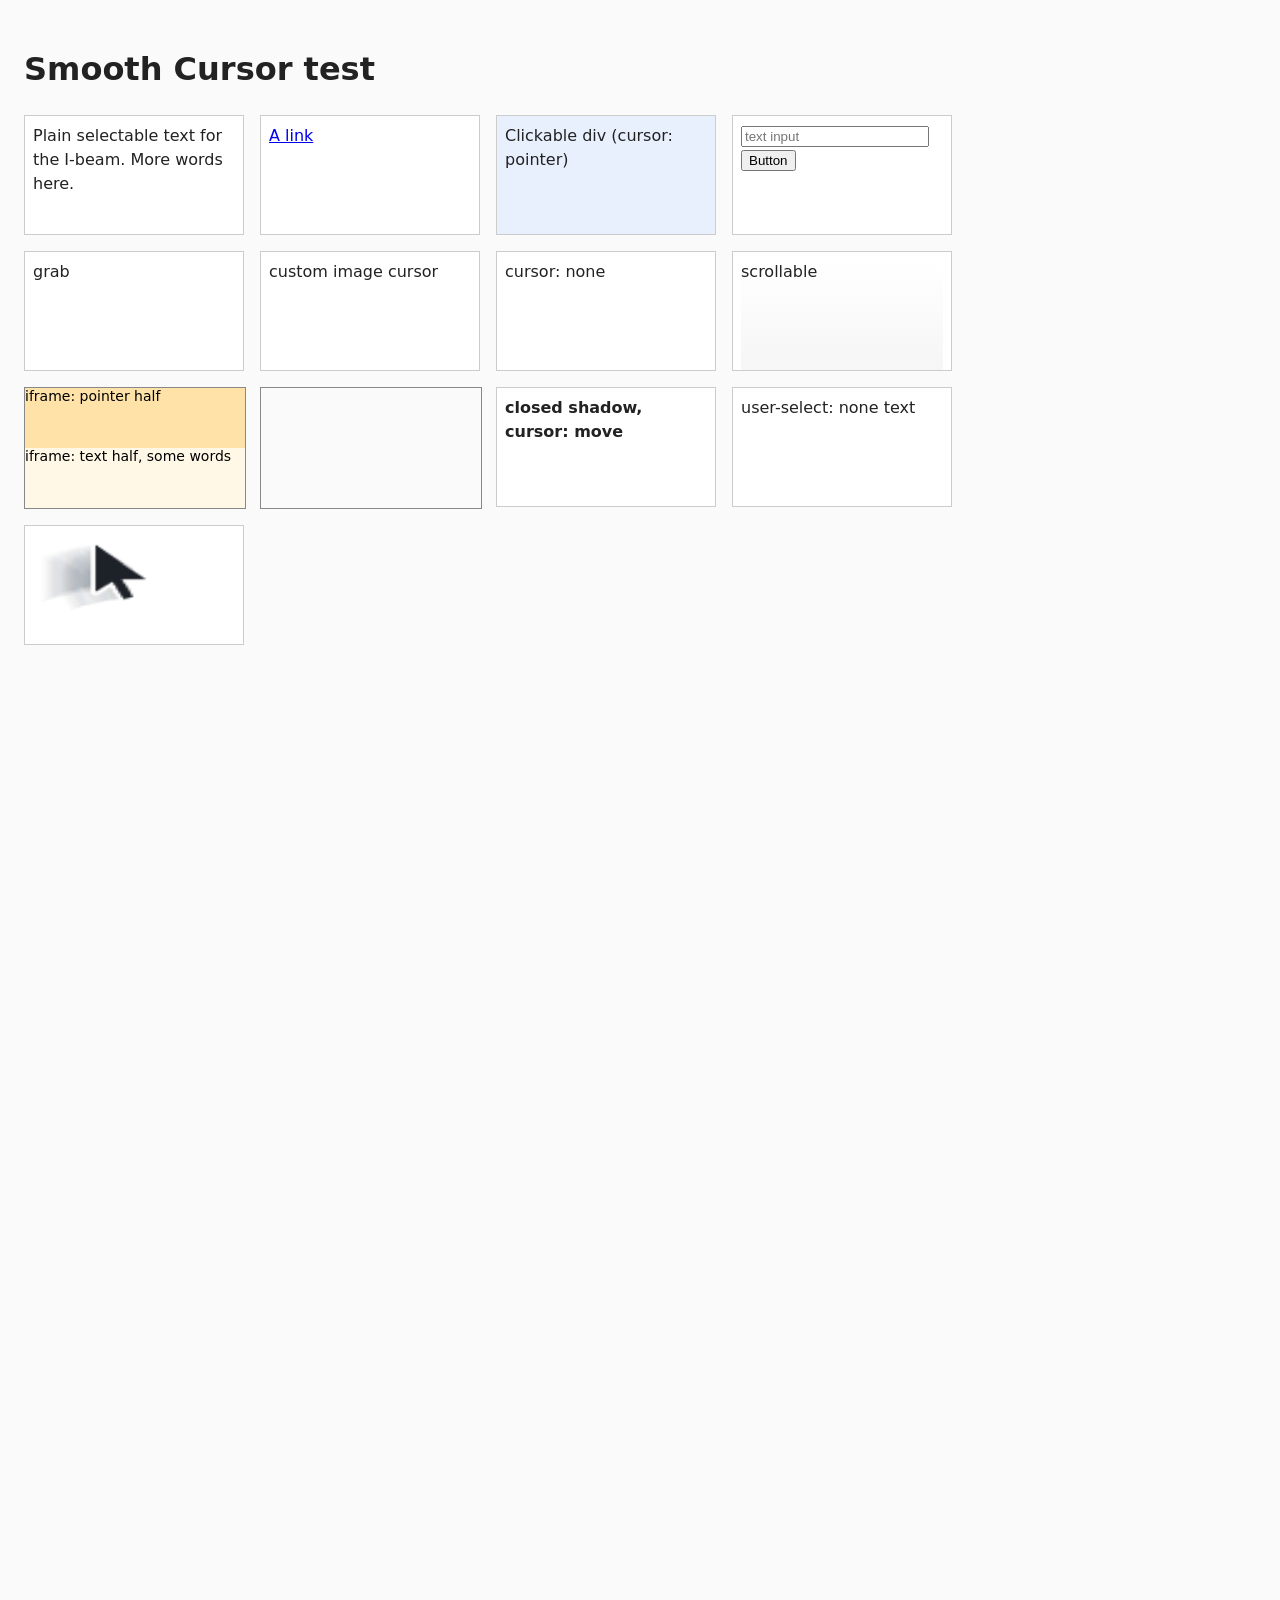
<file: dev/test/index.html>
<!doctype html>
<html lang="en"><head><meta charset="utf-8"><title>Smooth Cursor test page</title>
<style>
  body { font: 16px/1.5 system-ui, sans-serif; margin: 0; padding: 24px; background: #fafafa; color: #222; }
  .grid { display: grid; grid-template-columns: repeat(4, 220px); gap: 16px; }
  .cell { height: 120px; border: 1px solid #ccc; background: #fff; padding: 8px; box-sizing: border-box; }
  .btn { cursor: pointer; background: #e8f0fe; }
  .grab { cursor: grab; }
  .img { cursor: url("data:image/svg+xml,%3Csvg xmlns='http://www.w3.org/2000/svg' width='24' height='24'%3E%3Ccircle cx='12' cy='12' r='10' fill='%23e33'/%3E%3C/svg%3E") 12 12, auto; }
  .none { cursor: none; }
  .scroll { overflow: auto; }
  .scroll div { height: 400px; background: linear-gradient(#fff, #ddd); }
  iframe { width: 220px; height: 120px; border: 1px solid #888; }
  .tall { height: 1600px; }
</style></head>
<body>
<h1>Smooth Cursor test</h1>
<div class="grid">
  <div class="cell" id="text">Plain selectable text for the I-beam. More words here.</div>
  <a class="cell" id="link" href="#x" style="display:block">A link</a>
  <div class="cell btn" id="btn"><span id="btnInner">Clickable div (cursor: pointer)</span></div>
  <div class="cell"><input id="input" placeholder="text input" style="width:180px"><button id="button">Button</button></div>
  <div class="cell grab" id="grab">grab</div>
  <div class="cell img" id="img">custom image cursor</div>
  <div class="cell none" id="none">cursor: none</div>
  <div class="cell scroll" id="scroll"><div>scrollable</div></div>
  <iframe id="same" src="frame.html"></iframe>
  <iframe id="cross" src="http://127.0.0.1:8802/frame.html"></iframe>
  <div class="cell" id="shadowHost"></div>
  <div class="cell" style="user-select:none" id="nosel">user-select: none text</div>
  <div class="cell"><object id="obj" data="obj.png" type="image/png" width="120" height="80"></object></div>
</div>
<div class="tall"></div>
<script>
  document.getElementById('shadowHost').attachShadow({ mode: 'closed' }).innerHTML =
    '<style>b{cursor:move;display:block;height:100px}</style><b id="sb">closed shadow, cursor: move</b>';
</script>
</body></html>
</file>
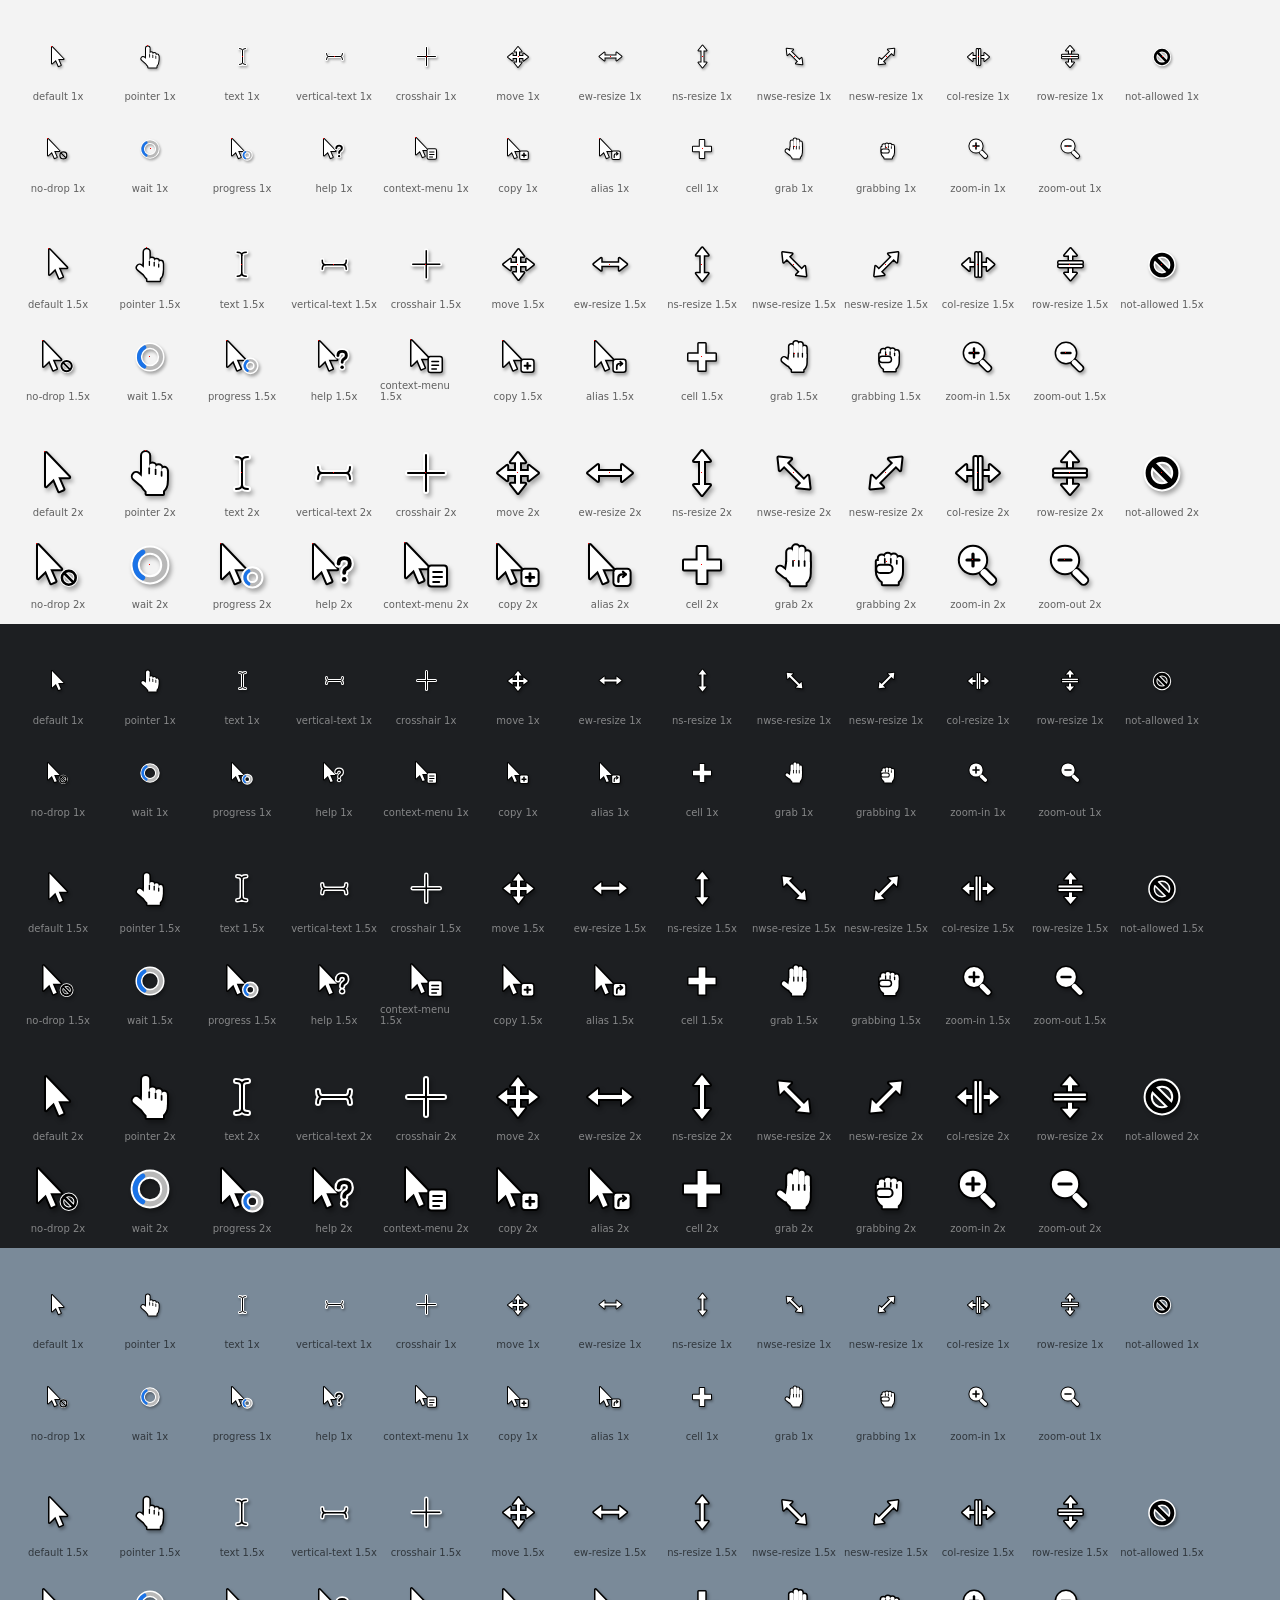
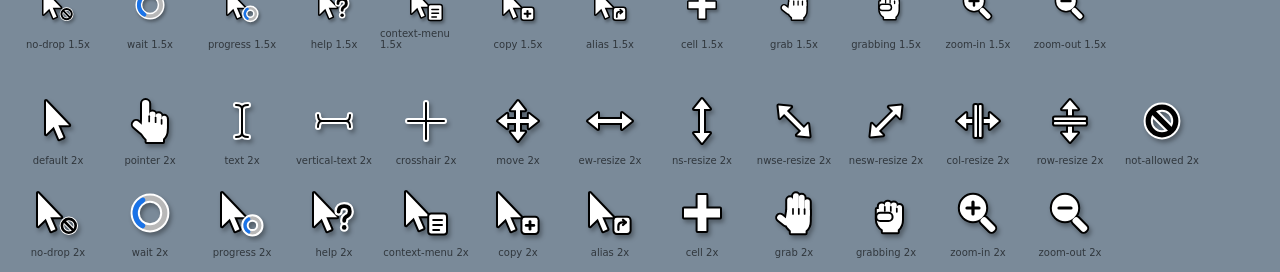
<file: dev/cursor-sheet.html>
<!doctype html>
<html><head><meta charset="utf-8"><title>Cursor sheet</title>
<style>
  body { margin: 0; font: 12px system-ui; background: #f3f3f3; }
  .row { display: flex; flex-wrap: wrap; gap: 0; padding: 12px; }
  .row.dark { background: #1d1f22; color: #ccc; }
  .row.mid { background: #7a8a99; }
  figure { margin: 0; width: 92px; height: 92px; display: grid; place-items: center; position: relative; }
  figcaption { position: absolute; bottom: 2px; font-size: 10px; opacity: .6; }
  canvas { image-rendering: pixelated; }
  .hot { position: absolute; width: 1px; height: 1px; background: red; }
</style></head>
<body>
<div id="out"></div>
<script src="../src/shared/constants.js"></script>
<script src="../src/shared/cursors.js"></script>
<script>
  const SC = self.SmoothCursor;
  const dpr = devicePixelRatio;
  const out = document.getElementById('out');
  const scales = (new URLSearchParams(location.search).get('s') || '1,1.5,2').split(',').map(Number);
  for (const bg of ['', 'dark', 'mid']) {
    for (const s of scales) {
      const row = document.createElement('div'); row.className = 'row ' + bg;
      for (const k of SC.CURSOR_KINDS) {
        const sp = SC.getSprite(k, s * dpr, 300);
        const f = document.createElement('figure');
        const c = document.createElement("canvas"); c.width = sp.canvas.width; c.height = sp.canvas.height; c.getContext("2d").drawImage(sp.canvas, 0, 0); c.style.width = c.width / dpr + 'px'; c.style.height = c.height / dpr + 'px';
        const wrap = document.createElement('div'); wrap.style.position = 'relative';
        wrap.appendChild(c);
        if (!bg) { const h = document.createElement('div'); h.className = 'hot'; h.style.left = sp.hx / dpr + 'px'; h.style.top = sp.hy / dpr + 'px'; wrap.appendChild(h); }
        f.appendChild(wrap);
        const cap = document.createElement('figcaption'); cap.textContent = k + ' ' + s + 'x'; f.appendChild(cap);
        row.appendChild(f);
      }
      out.appendChild(row);
    }
  }
</script>
</body></html>
</file>
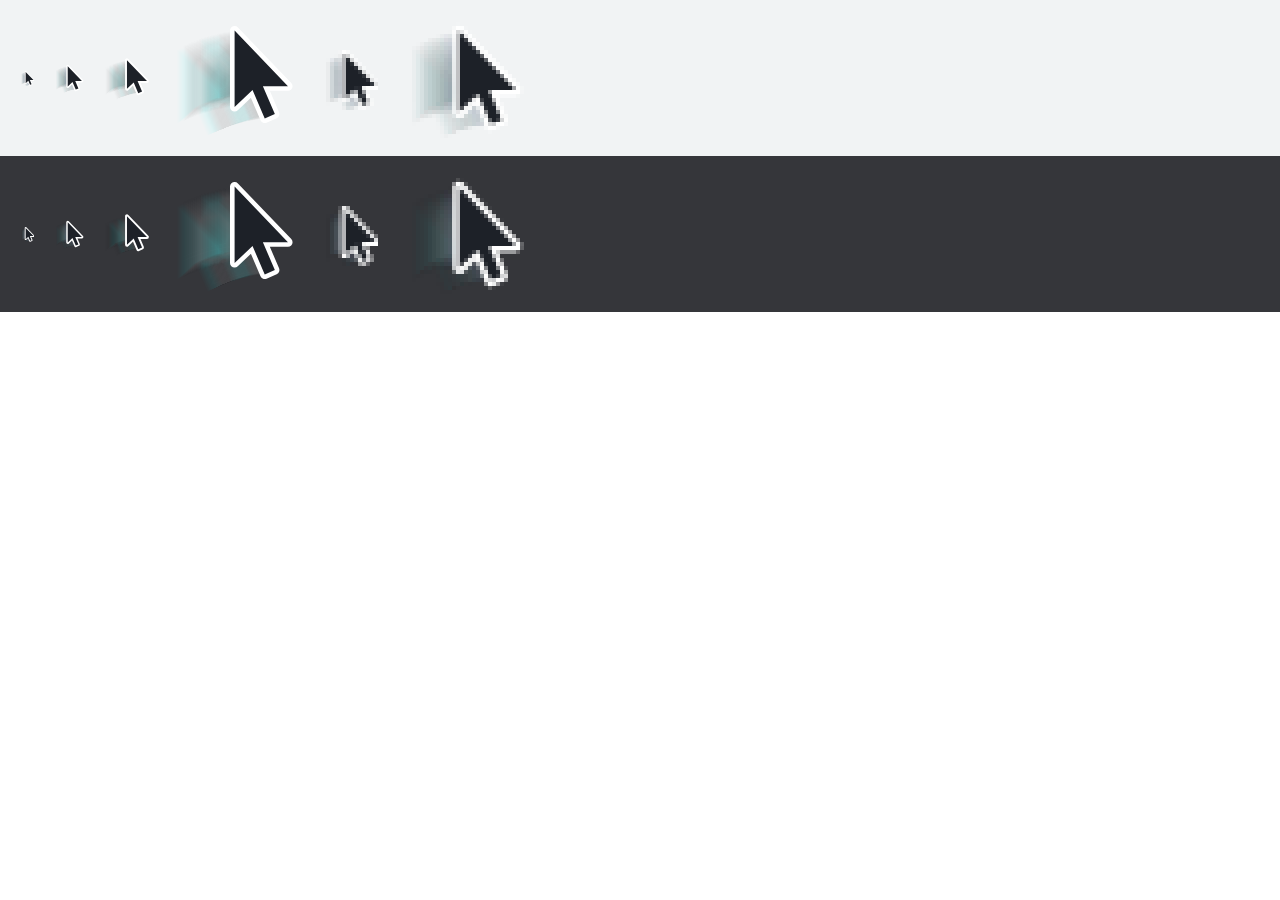
<file: dev/icon.html>
<!doctype html>
<html><head><meta charset="utf-8"><title>Icon</title>
<style>
  body { margin: 0; font: 12px system-ui; }
  .row { display: flex; gap: 18px; align-items: center; padding: 14px 18px; }
  .light { background: #f1f3f4; } .dark { background: #35363a; }
  img.z { image-rendering: pixelated; }
</style></head>
<body>
<script>
// Toolbar and store icon on a transparent background: the extension's own arrow in dark ink
// with a white rim (readable on light and dark toolbars), and behind it a neutral gray blur the
// renderer would draw for a quick flick: equal-weight copies spread along a short arc.
const ARROW = new Path2D('M1 1 L1 17.6 L4.9 13.9 L7.55 20.1 L9.75 19.15 L7.15 13.1 L12.6 13.1 Z');
// per size: arrow scale k (design units -> 128-px icon units), path of the hotspot, copies, rim
const SPEC = {
  128: { k: 4.6, p: [[4, 30], [30, 16], [62, 12]], n: 140, rim: 1.0 },
  48: { k: 4.6, p: [[4, 30], [30, 16], [62, 12]], n: 90, rim: 1.1 },
  32: { k: 4.9, p: [[10, 26], [34, 14], [58, 12]], n: 60, rim: 1.2 },
  16: { k: 5.4, p: [[20, 22], [38, 14], [56, 10]], n: 36, rim: 1.4 },
};
const TRAIL = new URLSearchParams(location.search).get('trail') || '#7d8590';
function draw(size) {
  const sp = SPEC[size];
  const s = size / 128;
  const at = (u) => {
    const [a, b, d] = sp.p;
    return [(1 - u) ** 2 * a[0] + 2 * (1 - u) * u * b[0] + u * u * d[0], (1 - u) ** 2 * a[1] + 2 * (1 - u) * u * b[1] + u * u * d[1]];
  };
  const c = document.createElement('canvas');
  c.width = c.height = size;
  const ctx = c.getContext('2d');
  // Blur: copies on a separate layer, alpha ramping toward the head like a decelerating flick.
  const layer = document.createElement('canvas');
  layer.width = layer.height = size;
  const lx = layer.getContext('2d');
  lx.scale(s, s);
  for (let i = 0; i < sp.n; i++) {
    const u = i / (sp.n - 1);
    const [x, y] = at(u);
    lx.save(); lx.translate(x, y); lx.scale(sp.k, sp.k);
    lx.globalAlpha = (2.4 / sp.n) * (0.25 + 0.75 * u);
    lx.fillStyle = TRAIL; lx.fill(ARROW);
    lx.restore();
  }
  ctx.drawImage(layer, 0, 0);
  // Head: dark ink, white rim.
  ctx.save(); ctx.scale(s, s);
  const [hx, hy] = at(1);
  ctx.translate(hx, hy); ctx.scale(sp.k, sp.k);
  ctx.lineJoin = 'round';
  ctx.lineWidth = sp.rim * 2;
  ctx.strokeStyle = '#ffffff'; ctx.stroke(ARROW);
  ctx.fillStyle = '#1d2128'; ctx.fill(ARROW);
  ctx.restore();
  return c;
}
window.icons = {};
for (const sz of [16, 32, 48, 128]) icons[sz] = draw(sz).toDataURL('image/png');
for (const bg of ['light', 'dark']) {
  const row = document.createElement('div'); row.className = 'row ' + bg;
  for (const sz of [16, 32, 48, 128]) { const i = new Image(); i.src = icons[sz]; row.appendChild(i); }
  for (const sz of [16, 32]) { const i = new Image(); i.src = icons[sz]; i.className = 'z'; i.width = i.height = sz * 4; row.appendChild(i); }
  document.body.appendChild(row);
}
</script>
</body></html>
</file>
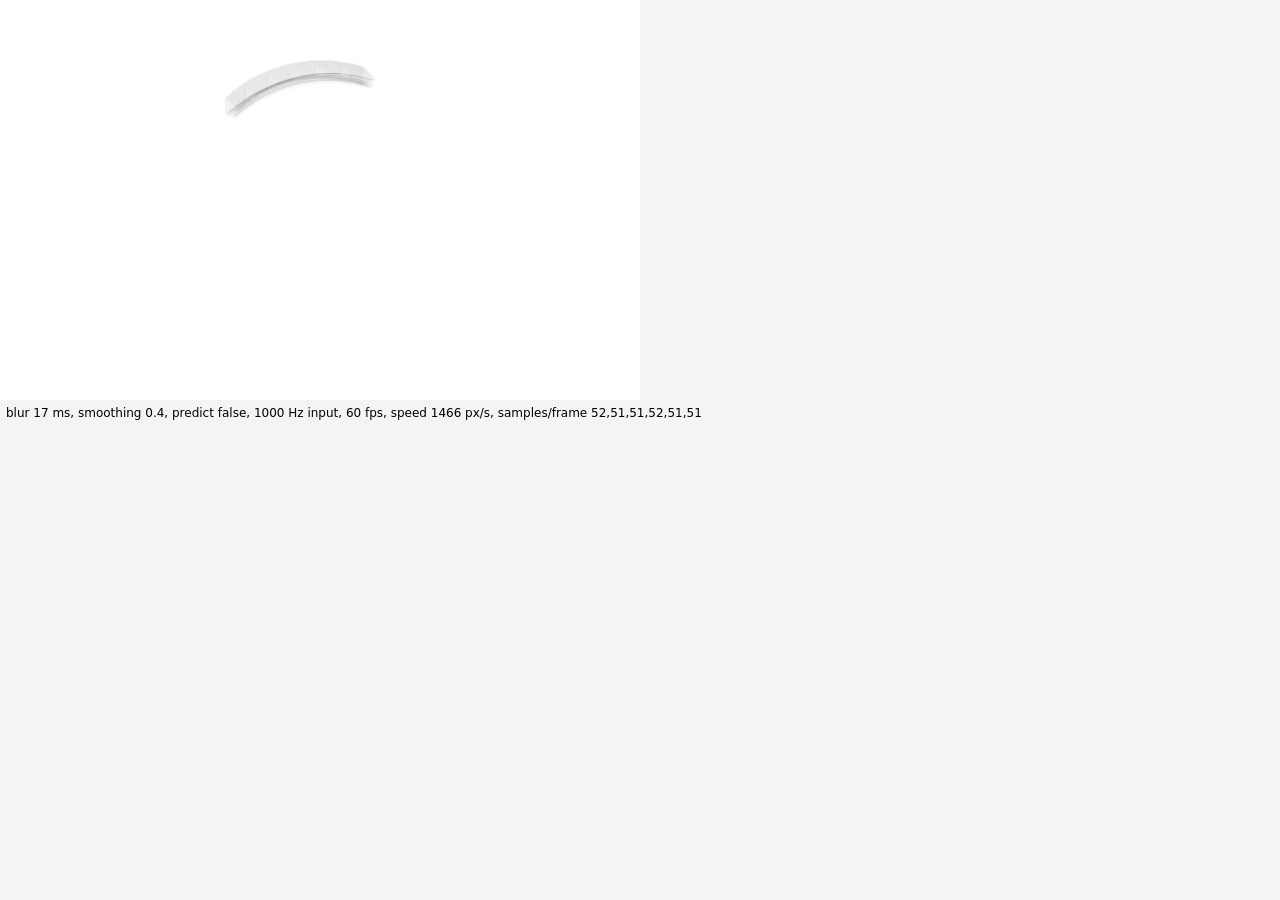
<file: dev/lab.html>
<!doctype html>
<html><head><meta charset="utf-8"><title>Blur lab</title>
<style>
  body { margin: 0; background: #f4f4f4; font: 12px system-ui; }
  #stage { position: relative; width: 640px; height: 400px; overflow: hidden; background: #fff; }
  #stage.dark { background: #1b1c1f; }
  #info { padding: 6px; }
</style></head>
<body>
<div id="stage"></div>
<div id="info"></div>
<script src="../src/shared/constants.js"></script>
<script src="../src/shared/motion.js"></script>
<script src="../src/shared/engine.js"></script>
<script src="../src/shared/cursors.js"></script>
<script src="../src/shared/renderer.js"></script>
<script>
// Synthetic 1000 Hz mouse on a circle, integer-quantized like real counts; renders several
// consecutive 60 Hz frames at once so blur continuity and curvature can be inspected.
const SC = self.SmoothCursor;
const q = new URLSearchParams(location.search);
const blur = +(q.get('blur') ?? 17), smoothing = +(q.get('smoothing') ?? 0.4);
const predict = q.get('predict') === '1', frames = +(q.get('frames') ?? 6), hz = +(q.get('hz') ?? 1000);
const fps = +(q.get('fps') ?? 60), revMs = +(q.get('rev') ?? 600), kind = q.get('kind') || 'default';
const stopAt = q.has('stop') ? +q.get('stop') : Infinity;  // ms: motion halts abruptly here
const stage = document.getElementById('stage');
if (q.get('bg') === 'dark') stage.classList.add('dark');
const dpr = devicePixelRatio;
const cx = 320, cy = 200, R = 140;
const pos = (t) => {
  const tt = Math.min(t, stopAt);
  const a = (tt / revMs) * Math.PI * 2;
  return [Math.round(cx + R * Math.cos(a)), Math.round(cy + R * Math.sin(a))];
};
const engine = new SC.Engine();
engine.setSettings({ blur, smoothing, predict });
const F = 1000 / fps;
const T0 = 400;               // warm-up
let tSample = 0;
const renderers = [];
const draws = [];
for (let f = 0; f < frames; f++) {
  const T = T0 + f * F;
  // feed samples up to T - 2 ms (input delivery latency)
  for (; tSample <= T - 2; tSample += 1000 / hz) {
    const [x, y] = pos(tSample);
    if (tSample <= stopAt + 1 || f === 0) engine.add(tSample, x, y);
  }
  // emulate rAF cadence for the engine's frame-interval estimate
  if (f === 0) for (let k = 30; k > 0; k--) engine.compute(T - k * F, dpr);
  engine.compute(T, dpr);
  const r = new SC.Renderer(stage);
  r.setSprite(SC.getSprite(kind, dpr, T));
  r.draw(engine.positions, engine.count, dpr);
  renderers.push(r);
  draws.push(engine.count);
}
document.getElementById('info').textContent =
  `blur ${blur} ms, smoothing ${smoothing}, predict ${predict}, ${hz} Hz input, ${fps} fps, speed ${(2 * Math.PI * R / revMs * 1000).toFixed(0)} px/s, samples/frame ${draws.join(',')}`;
</script>
</body></html>
</file>
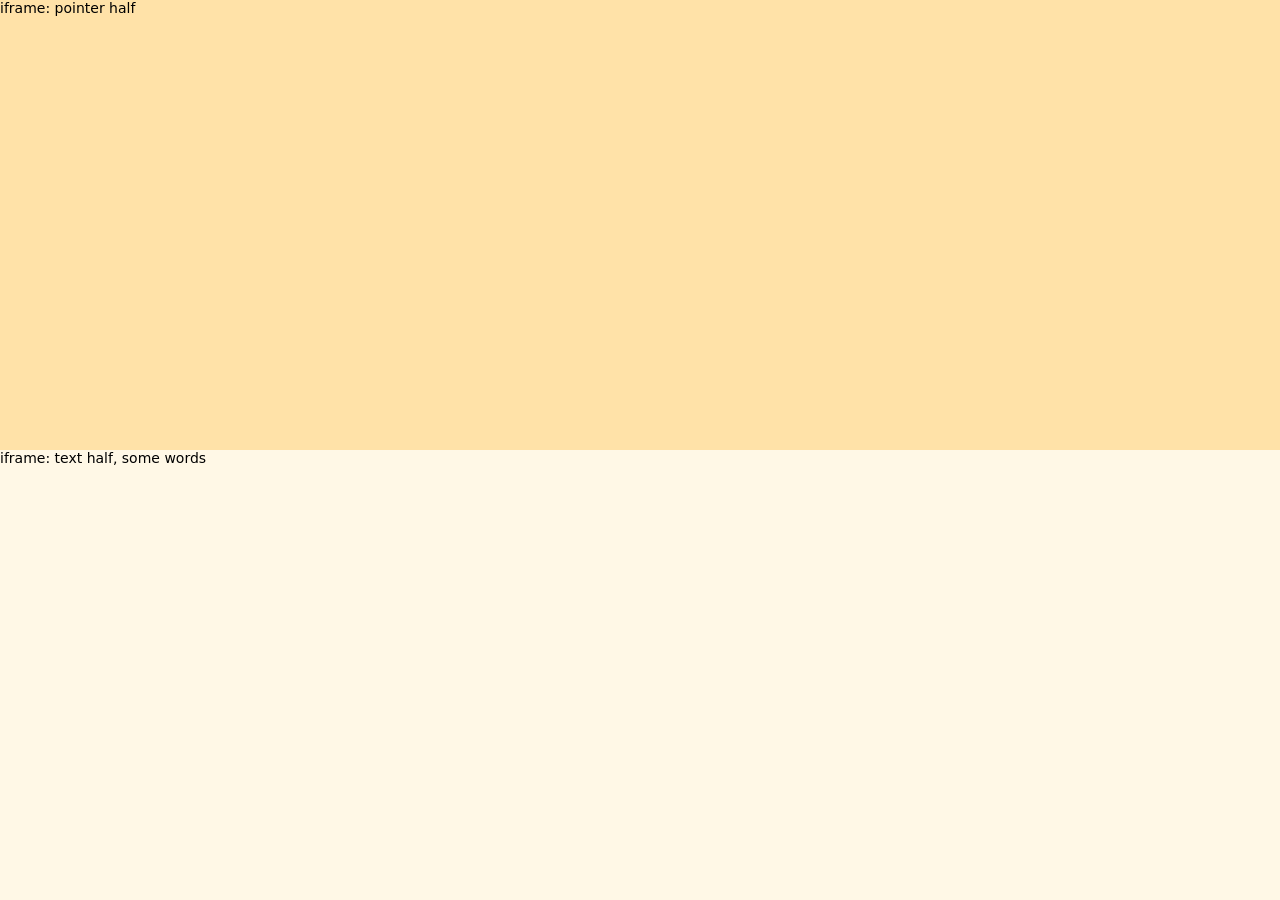
<file: dev/test/frame.html>
<!doctype html>
<html><head><meta charset="utf-8"><title>frame</title>
<style>body{margin:0;font:14px system-ui;background:#fff8e6;height:100vh} .p{cursor:pointer;height:50%;background:#ffe2a8}</style></head>
<body><div class="p">iframe: pointer half</div><div>iframe: text half, some words</div></body></html>
</file>
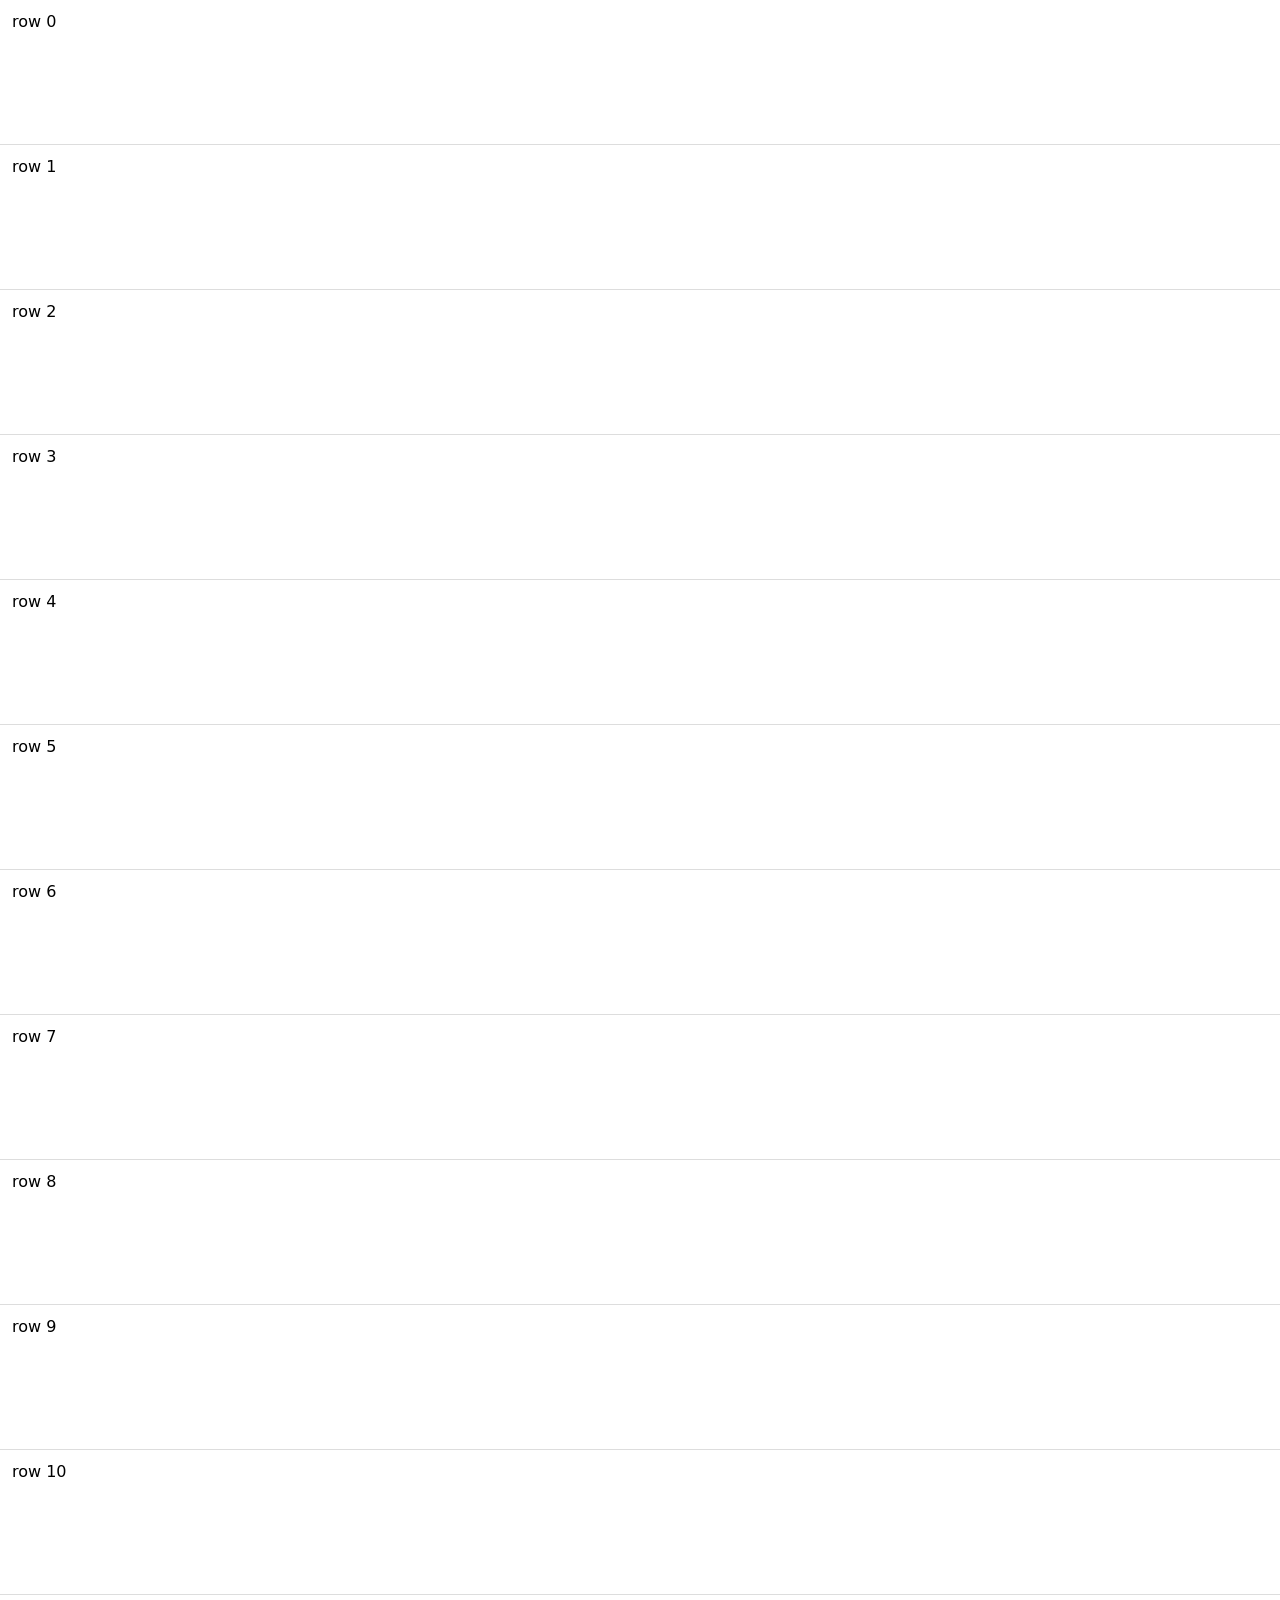
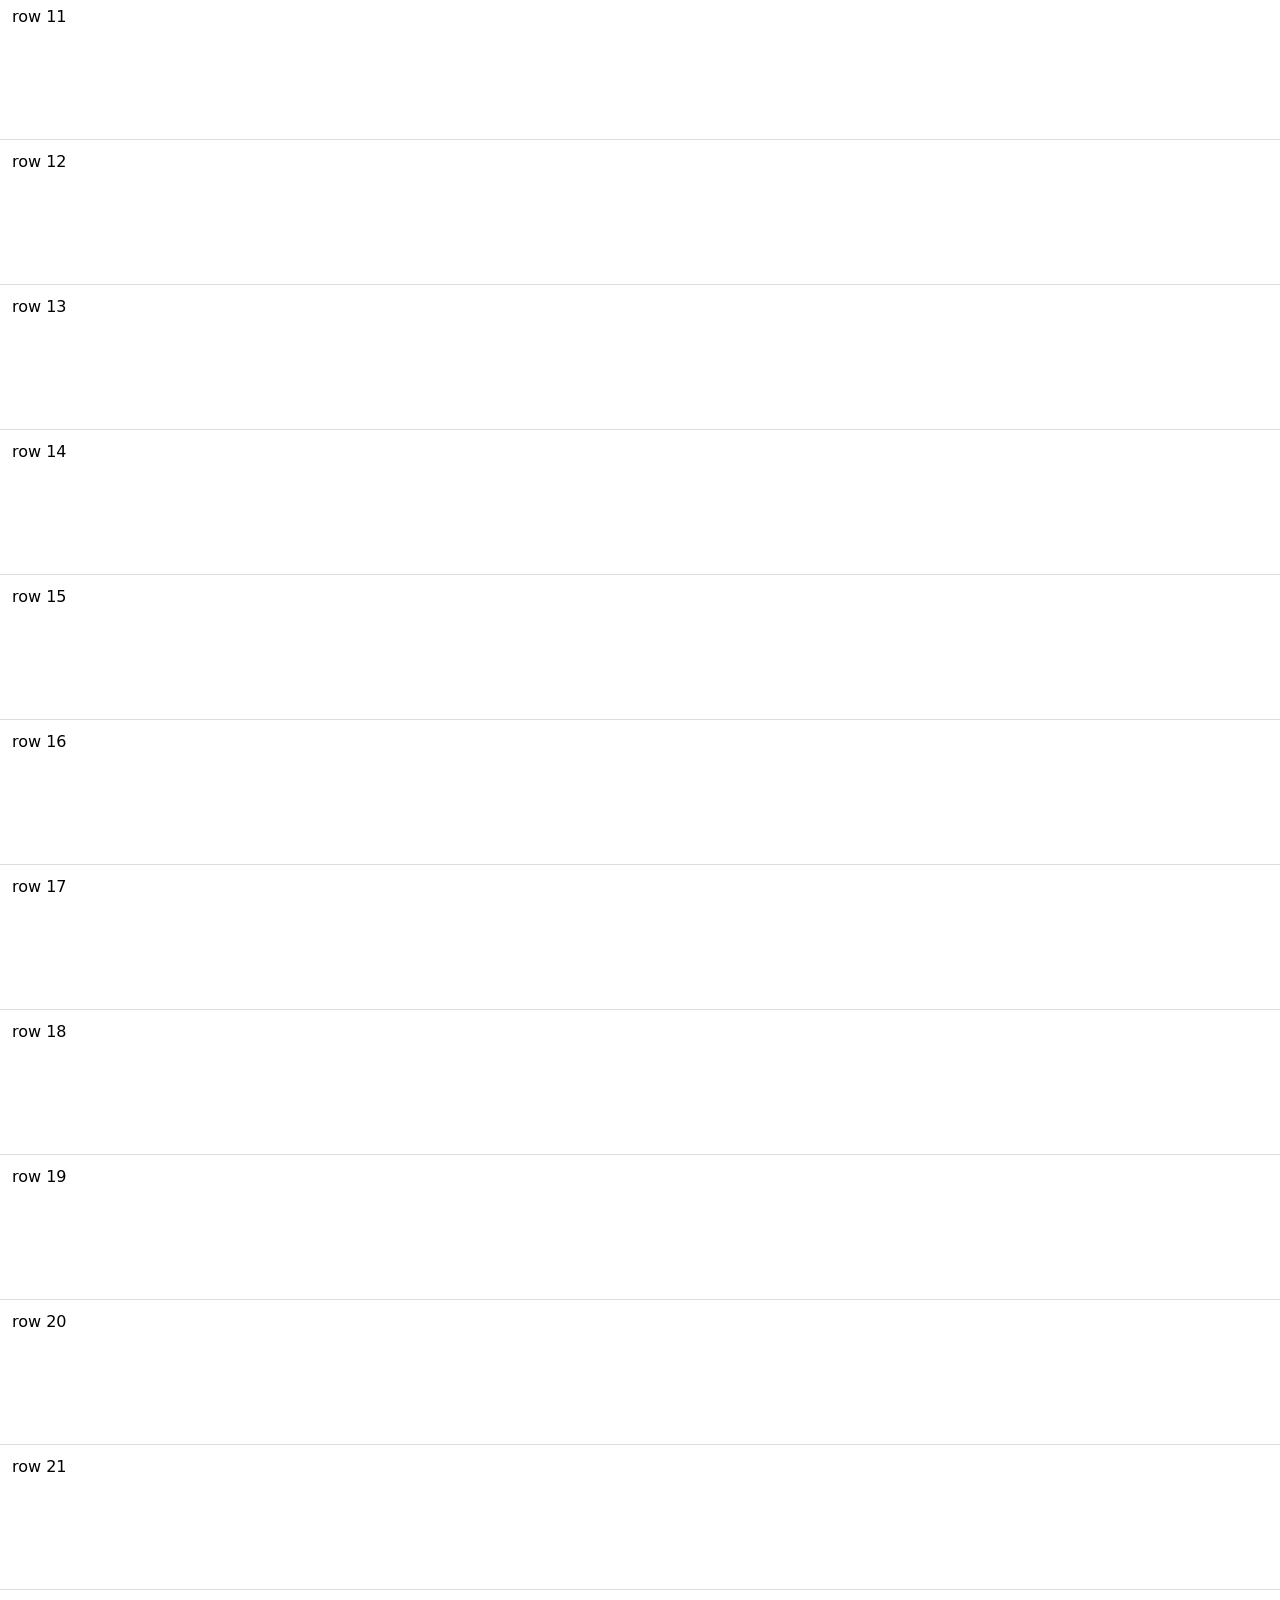
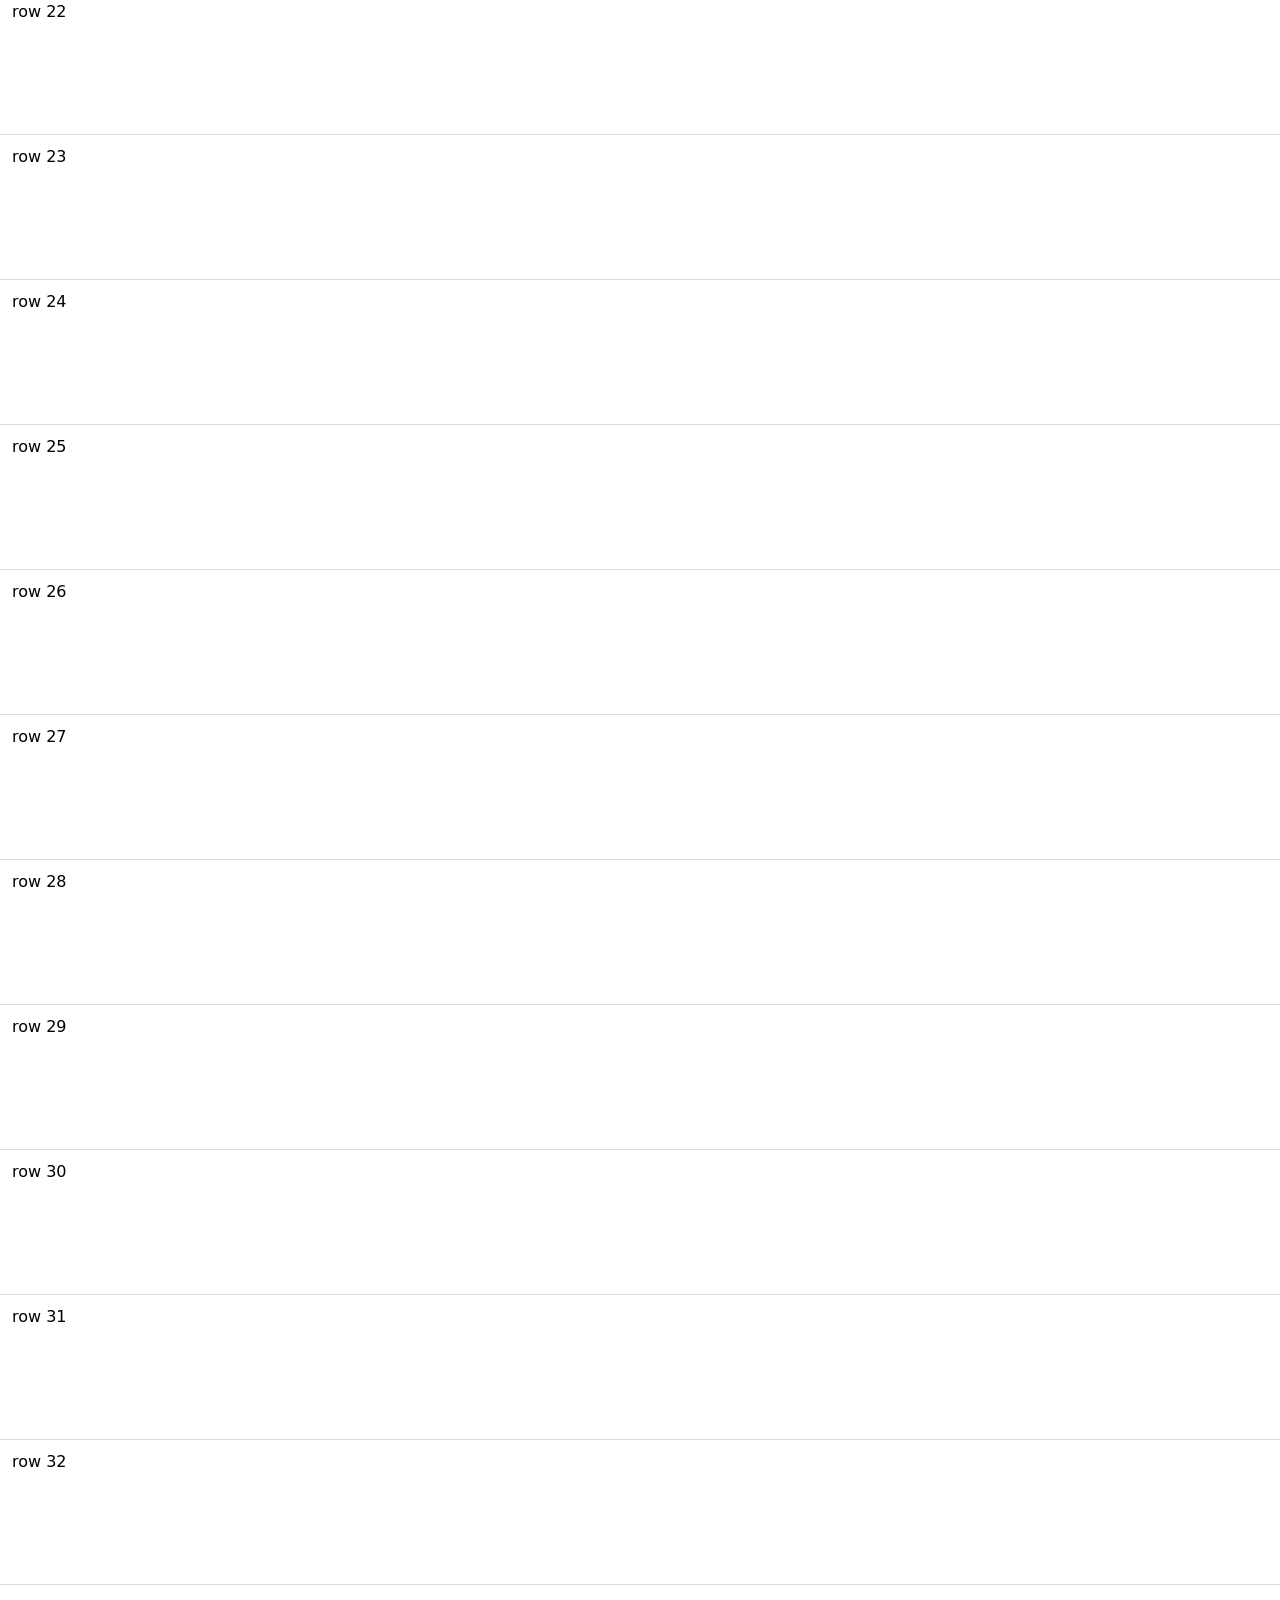
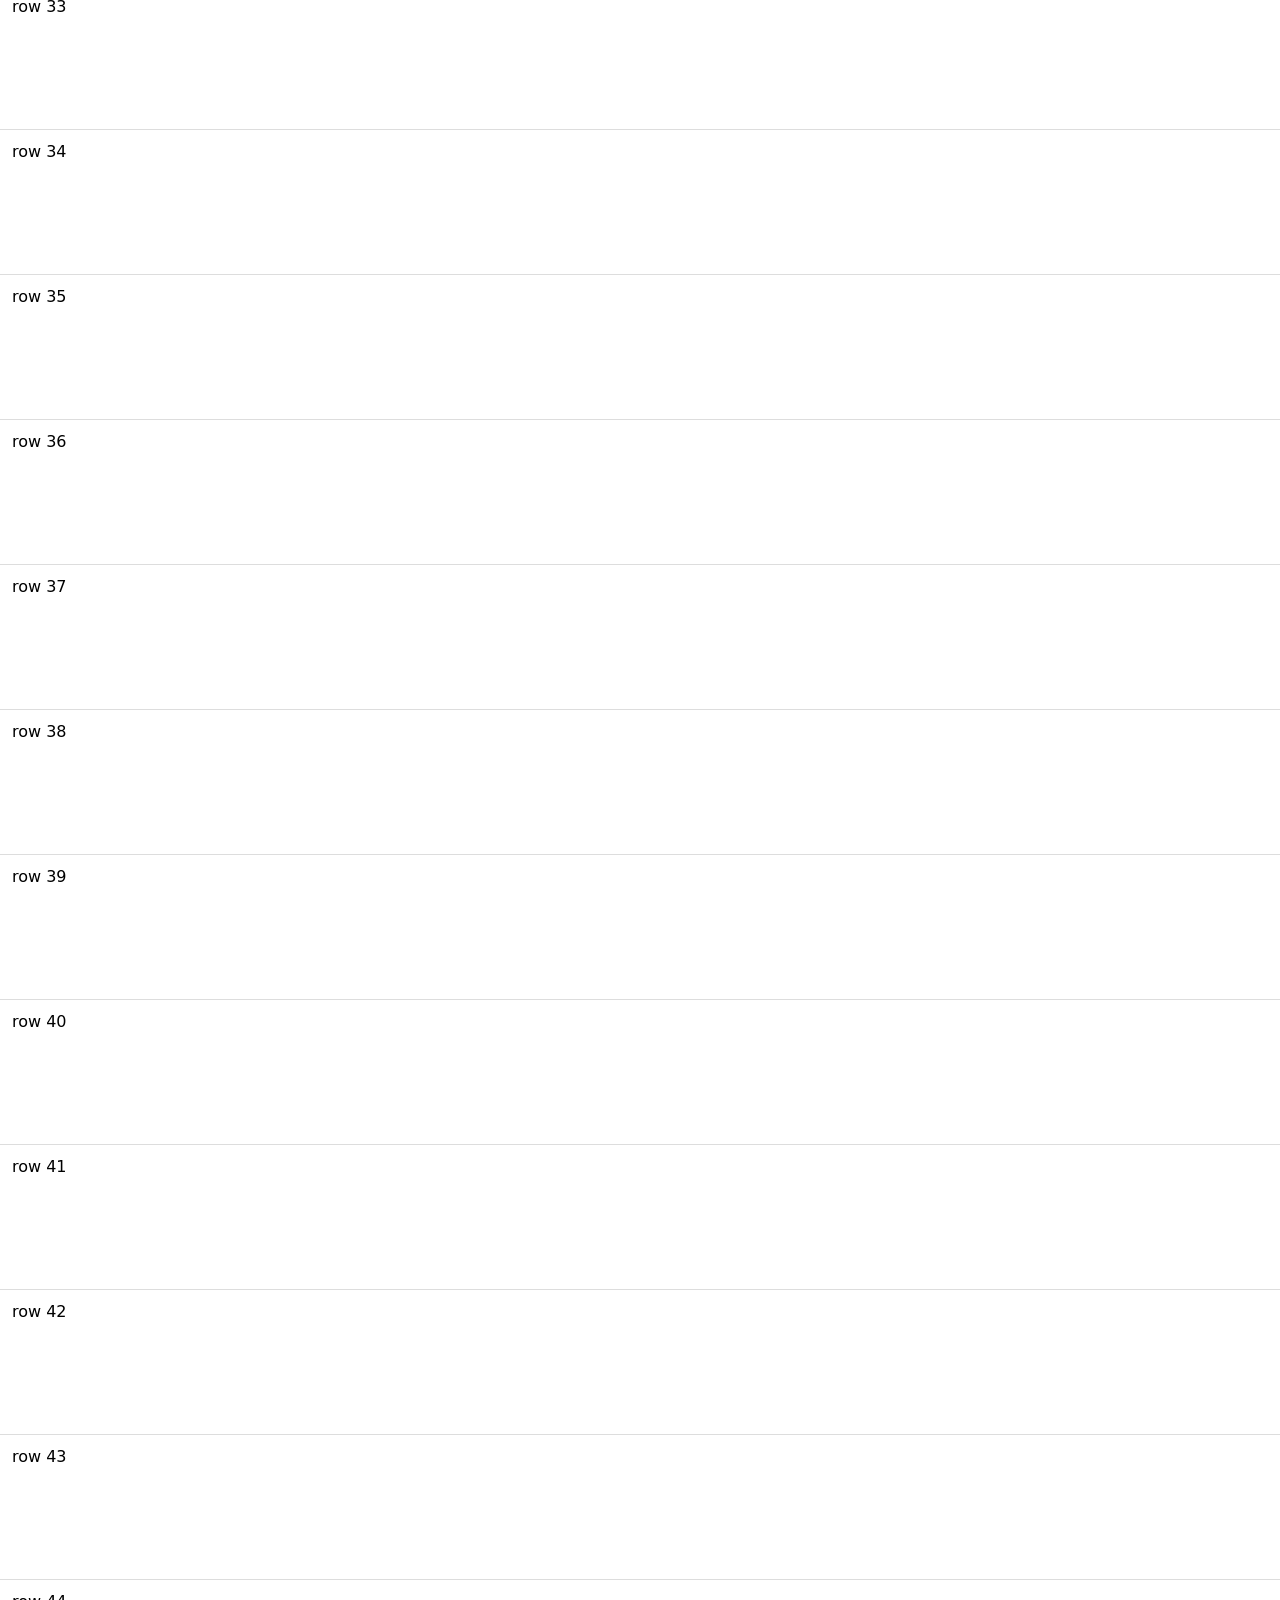
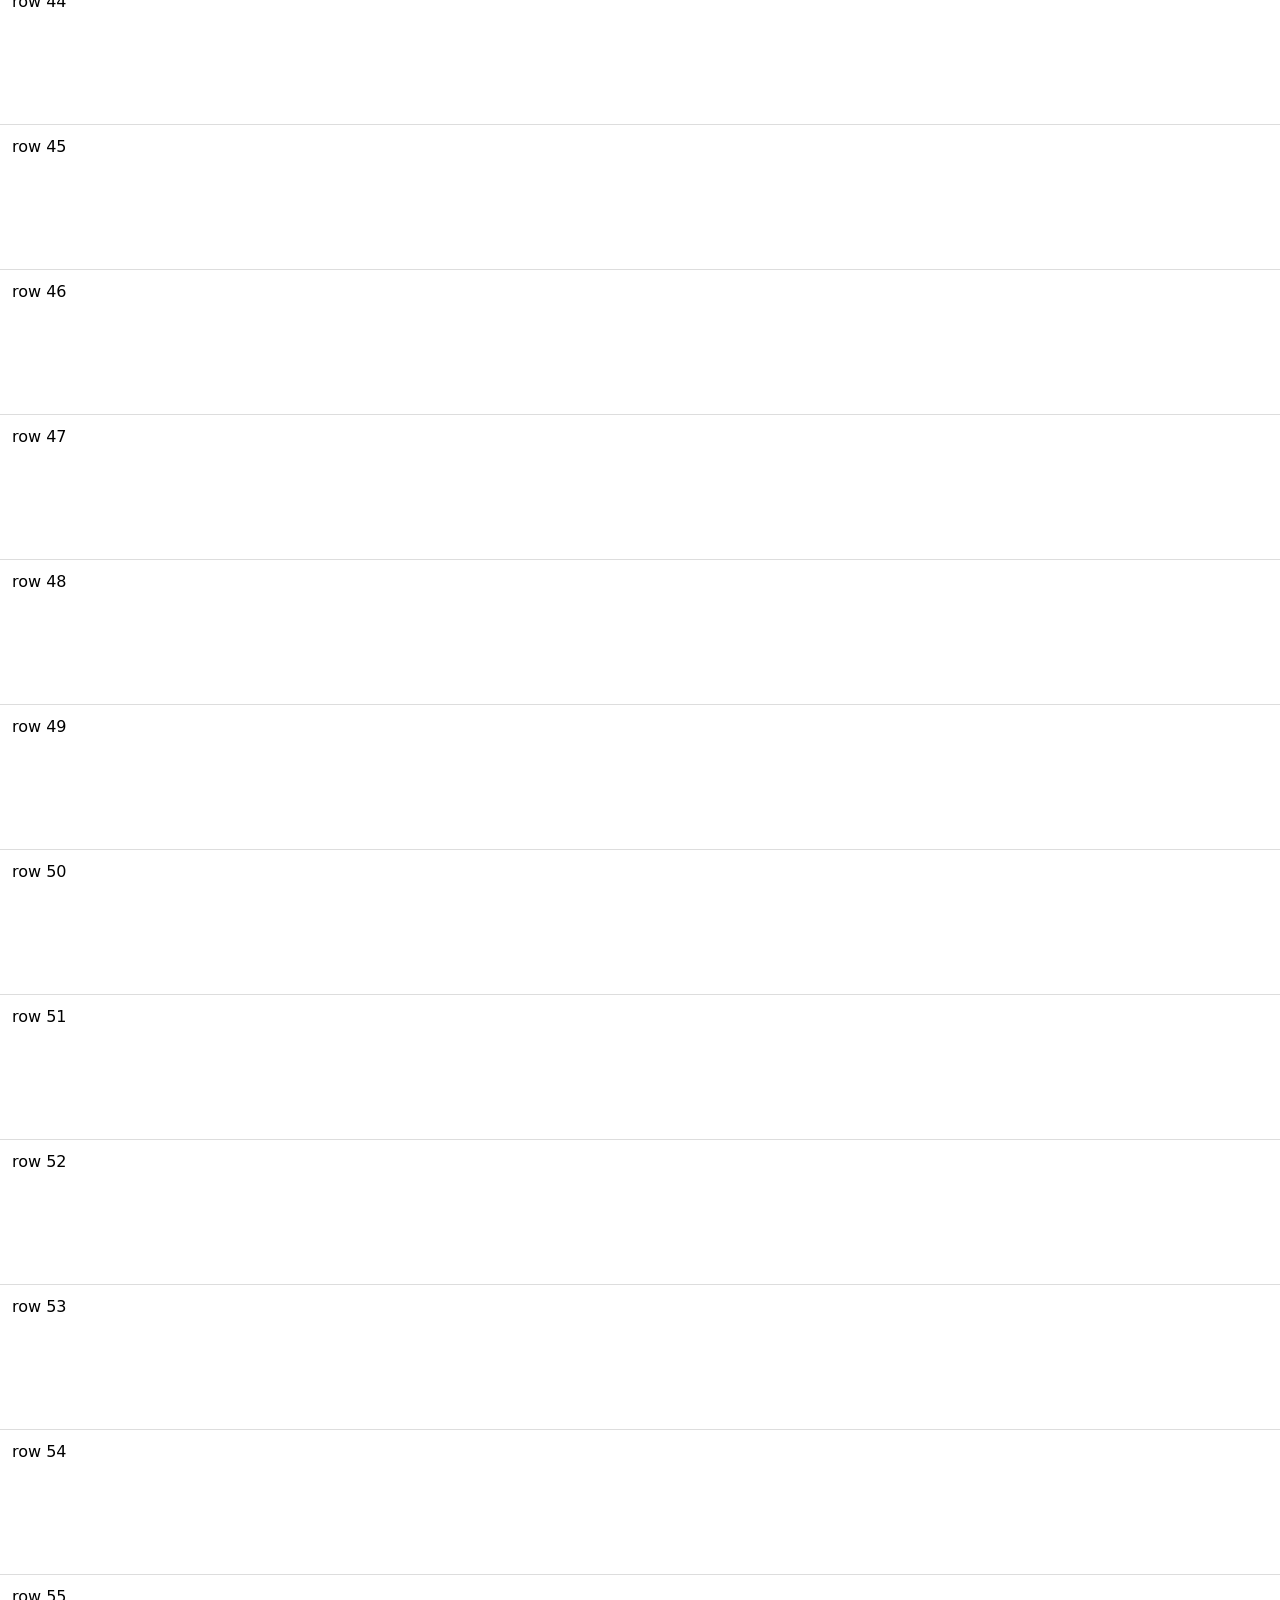
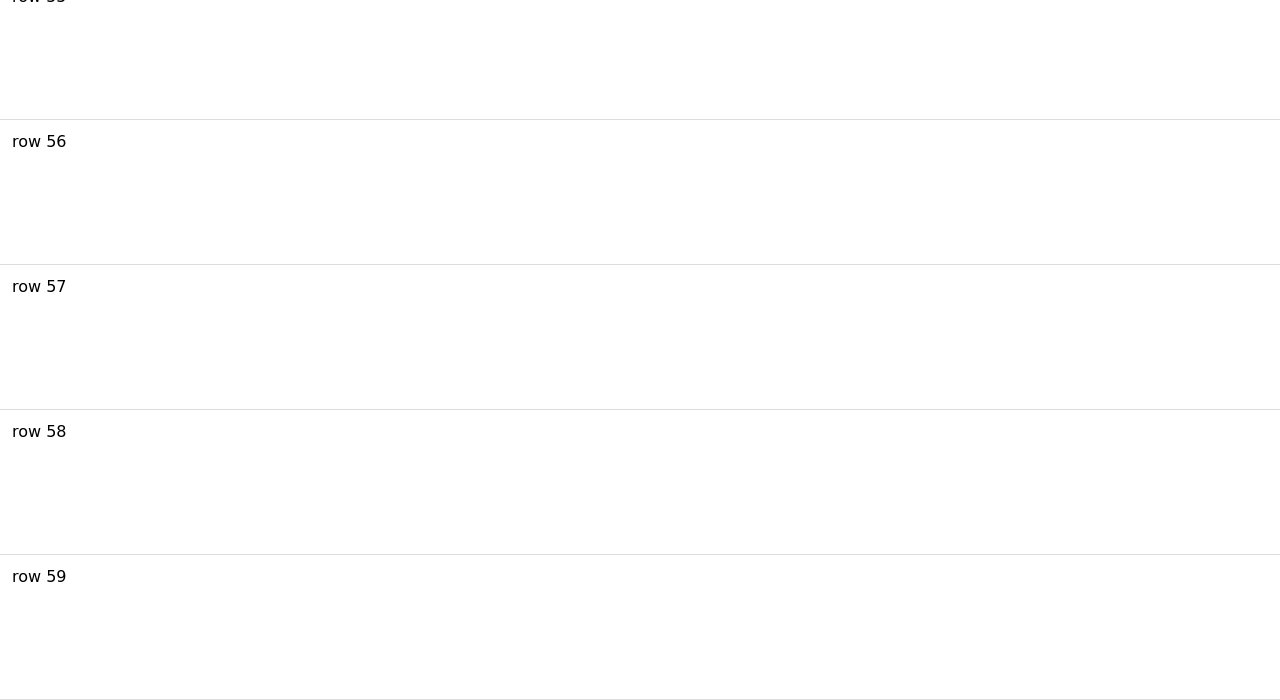
<file: dev/test/scroll.html>
<!doctype html>
<html><head><meta charset="utf-8"><title>Scroll test</title>
<style>
  /* A transform on <html> makes position: fixed boxes scroll with the page. */
  html.t { transform: translateZ(0); }
  body { margin: 0; font: 16px system-ui; }
  .row { height: 120px; border-bottom: 1px solid #ddd; padding: 12px; }
  .pop { position: absolute; }
</style></head>
<body>
<script>
  if (location.search === '?transform') document.documentElement.classList.add('t');
  for (let i = 0; i < 60; i++) document.write(`<div class="row">row ${i}</div>`);
</script>
</body></html>
</file>
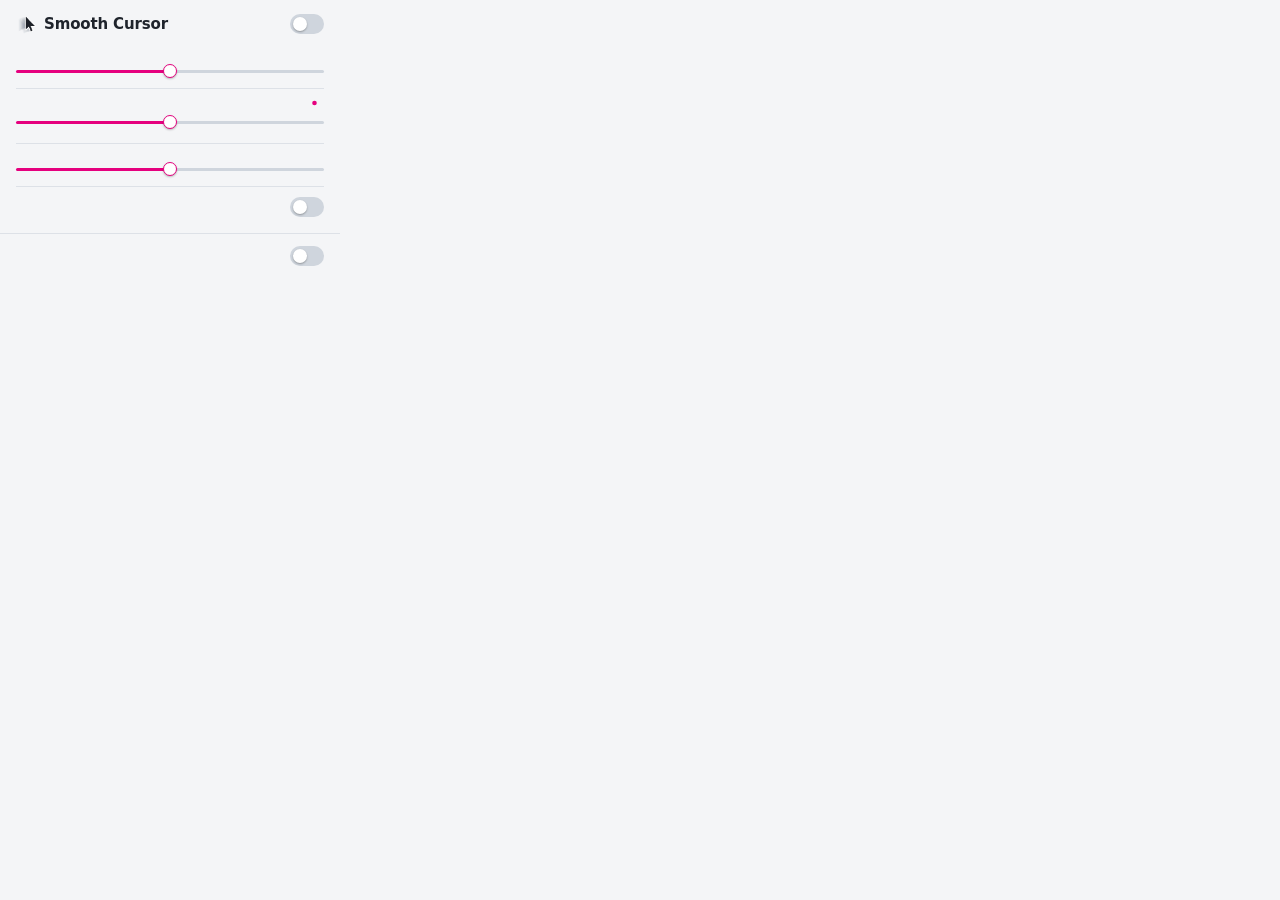
<file: src/popup/popup.html>
<!doctype html>
<html>
<head>
<meta charset="utf-8">
<meta name="color-scheme" content="light dark">
<title>Smooth Cursor</title>
<link rel="stylesheet" href="popup.css">
</head>
<body>
<header class="top">
  <h1 class="mark"><img src="../../icons/icon32.png" width="20" height="20" alt="">Smooth Cursor</h1>
  <label class="switch">
    <input type="checkbox" id="enabled" role="switch" data-i18n-aria="power">
    <span class="track" aria-hidden="true"></span>
  </label>
</header>

<section class="controls">
  <div class="field">
    <label for="smoothing" data-i18n="smoothing"></label>
    <output id="smoothingOut" for="smoothing"></output>
    <input type="range" id="smoothing" min="0" max="100" step="1">
  </div>
  <div class="field">
    <label for="blur" data-i18n="blur"></label>
    <output id="blurOut" for="blur">
      <svg class="streak" viewBox="0 0 26 8" aria-hidden="true">
        <defs><linearGradient id="streakFade"><stop offset="0" stop-color="currentColor" stop-opacity="0"/><stop offset="1" stop-color="currentColor"/></linearGradient></defs>
        <rect id="streakBar" y="2.6" height="2.8" rx="1.4" fill="url(#streakFade)"/>
        <circle cx="22.5" cy="4" r="2.3" fill="currentColor"/>
      </svg>
      <span id="blurVal"></span>
    </output>
    <input type="range" id="blur" min="0" max="50" step="1" aria-describedby="blurHint">
    <p class="note" id="blurHint" data-i18n="blurHint"></p>
  </div>
  <div class="field">
    <label for="size" data-i18n="size"></label>
    <output id="sizeOut" for="size"></output>
    <input type="range" id="size" min="1" max="3" step="0.25">
  </div>
  <div class="field row">
    <div>
      <label for="predict" data-i18n="predict"></label>
      <p class="note" id="predictHint" data-i18n="predictHint"></p>
    </div>
    <label class="switch">
      <input type="checkbox" id="predict" role="switch" aria-describedby="predictHint">
      <span class="track" aria-hidden="true"></span>
    </label>
  </div>
</section>

<footer class="site" id="site">
  <div class="field row" id="siteRow">
    <label for="siteOn" id="siteLabel"></label>
    <label class="switch">
      <input type="checkbox" id="siteOn" role="switch">
      <span class="track" aria-hidden="true"></span>
    </label>
  </div>
  <p class="note" id="siteNote" hidden></p>
  <button class="reload" id="reload" type="button" hidden data-i18n="reloadTab"></button>
</footer>

<script src="../shared/constants.js"></script>
<script src="popup.js"></script>
</body>
</html>
</file>
<file: src/popup/popup.css>
:root {
  --paper: #f4f5f7;
  --pad: #ffffff;
  --ink: #1f242c;
  --muted: #6b7380;
  --line: #dde1e7;
  --accent: #e5007e;          /* process magenta: the raw-sample colour */
  --accent-soft: rgba(229, 0, 126, 0.14);
  --track: #cfd5dd;
  --knob: #ffffff;
  --focus: #2b6cff;
  color-scheme: light;
}
@media (prefers-color-scheme: dark) {
  :root {
    --paper: #17191d;
    --pad: #1f2227;
    --ink: #e8eaee;
    --muted: #949ba6;
    --line: #2c3037;
    --accent: #ff4fae;
    --accent-soft: rgba(255, 79, 174, 0.16);
    --track: #3a3f48;
    --knob: #f2f3f5;
    --focus: #7aa2ff;
    color-scheme: dark;
  }
}

* { box-sizing: border-box; }
[hidden] { display: none !important; }
html, body { margin: 0; }
body {
  width: 340px;
  overflow-x: hidden;
  background: var(--paper);
  color: var(--ink);
  font: 13px/1.45 "Segoe UI Variable Text", "Segoe UI", "Yu Gothic UI", "Meiryo UI", system-ui, sans-serif;
  font-variant-numeric: tabular-nums;
  -webkit-font-smoothing: antialiased;
  word-break: auto-phrase;      /* Japanese breaks between phrases (Chrome 119+), not mid-word */
}

.top {
  display: flex;
  align-items: center;
  justify-content: space-between;
  padding: 14px 16px 12px;
}
.mark {
  display: flex;
  align-items: center;
  gap: 8px;
  margin: 0;
  font: 600 15px/1 "Segoe UI Variable Display", "Segoe UI", system-ui, sans-serif;
  letter-spacing: -0.01em;
}

/* ---------- controls ---------- */
.controls { padding: 0 16px 4px; }
.field {
  display: grid;
  grid-template-columns: 1fr auto;
  align-items: baseline;
  column-gap: 12px;
  padding: 10px 0 8px;
}
.field + .field { border-top: 1px solid var(--line); }
.field label:not(.switch) { font-weight: 500; }
.field output {
  display: inline-flex;
  align-items: center;
  gap: 6px;
  color: var(--ink);
  font-weight: 600;
}
.field input[type="range"] { grid-column: 1 / -1; margin-top: 6px; }
.note { grid-column: 1 / -1; margin: 4px 0 0; color: var(--muted); font-size: 11.5px; line-height: 1.4; }
.field.row { grid-template-columns: 1fr auto; align-items: center; }
.field.row .note { margin-top: 2px; }

.streak { width: 26px; height: 8px; color: var(--accent); }

/* range: thin track, filled to the value */
input[type="range"] {
  -webkit-appearance: none;
  appearance: none;
  width: 100%;
  height: 18px;
  background: transparent;
  margin: 0;
  --fill: 50%;
}
input[type="range"]::-webkit-slider-runnable-track {
  height: 3px;
  border-radius: 2px;
  background: linear-gradient(90deg, var(--accent) var(--fill), var(--track) var(--fill));
}
input[type="range"]::-webkit-slider-thumb {
  -webkit-appearance: none;
  width: 14px;
  height: 14px;
  margin-top: -5.5px;
  border-radius: 50%;
  background: var(--knob);
  border: 1.5px solid var(--accent);
  box-shadow: 0 1px 2px rgba(0, 0, 0, 0.25);
  transition: transform 120ms ease;
}
input[type="range"]:active::-webkit-slider-thumb { transform: scale(1.15); }
input[type="range"]:focus-visible { outline: none; }
input[type="range"]:focus-visible::-webkit-slider-thumb { box-shadow: 0 0 0 3px var(--focus); }

/* switch */
.switch { position: relative; display: inline-block; width: 34px; height: 20px; flex: none; }
.switch input { position: absolute; inset: 0; margin: 0; opacity: 0; cursor: pointer; }
.switch .track {
  position: absolute;
  inset: 0;
  border-radius: 10px;
  background: var(--track);
  transition: background 150ms ease;
  pointer-events: none;
}
.switch .track::after {
  content: "";
  position: absolute;
  top: 3px;
  left: 3px;
  width: 14px;
  height: 14px;
  border-radius: 50%;
  background: var(--knob);
  box-shadow: 0 1px 2px rgba(0, 0, 0, 0.3);
  transition: transform 150ms ease;
}
.switch input:checked + .track { background: var(--accent); }
.switch input:checked + .track::after { transform: translateX(14px); }
.switch input:focus-visible + .track { box-shadow: 0 0 0 3px var(--focus); }
.switch input:disabled { cursor: default; }
.switch input:disabled + .track { opacity: 0.45; }

body.off .controls, body.off .site { opacity: 0.55; }

/* site */
.site { margin-top: 4px; padding: 2px 16px 12px; background: var(--paper); border-top: 1px solid var(--line); }
.site .field { padding-top: 10px; }
#siteLabel { overflow: hidden; text-overflow: ellipsis; white-space: nowrap; }
.reload {
  margin-top: 8px;
  padding: 5px 12px;
  border: 1px solid var(--line);
  border-radius: 6px;
  background: var(--pad);
  color: var(--ink);
  font: inherit;
  cursor: pointer;
}
.reload:hover { border-color: var(--muted); }
.reload:focus-visible { outline: 2px solid var(--focus); outline-offset: 1px; }

@media (prefers-reduced-motion: reduce) {
  * { transition: none !important; }
}
</file>
